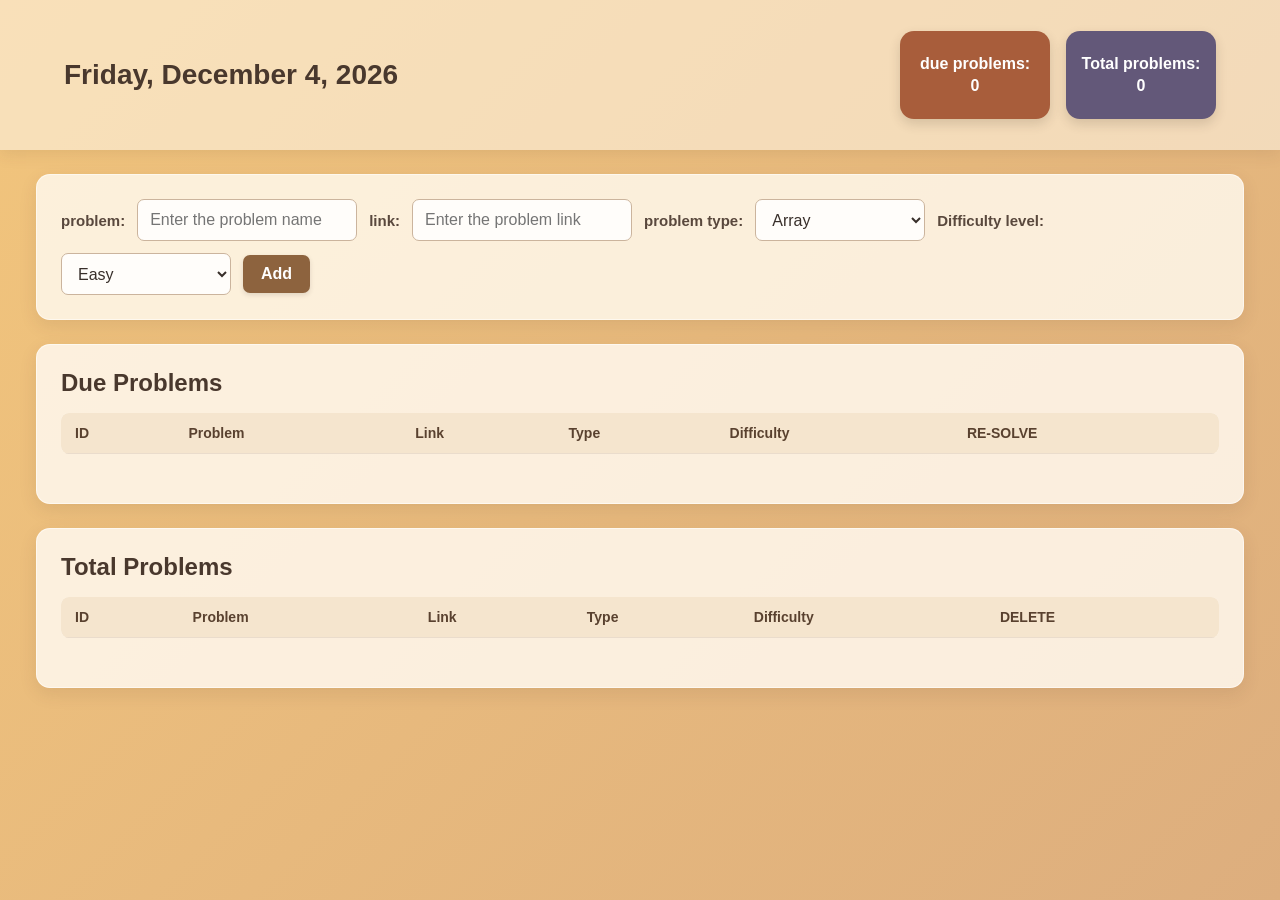
<file: dsa-reminder/index.html>
<!DOCTYPE html>
<html lang="en">
<head>
    <meta charset="UTF-8">
    <meta name="viewport" content="width=device-width, initial-scale=1.0">
    <title>DSA SITE</title>
    <link href="style.css" rel="stylesheet">
</head>
<body>
    <header>
        <div class="header">
            <h1 id="current-date">date:</h1>
            <div id="due">Due:</div>
            <div id="total">Total:</div>
        </div>
    </header>

    <main>
        <div class="input-container">
            <form id="input-form">
                <label for="input-field">problem:</label>
                <input type="text" id="input-field" placeholder="Enter the problem name" required>
                <label for="link-field" >link:</label>
                <input type="url" id="link-field" placeholder="Enter the problem link" required>
                <label for="problem-type">problem type:</label>
                <select id="problem-type" required>
                    <option value="array">Array</option>
                    <option value="string">String</option>
                    <option value="list">List</option>
                    <option value="stack">Stack</option>
                    <option value="queue">Queue</option>
                    <option value="tree">Tree</option>
                    <option value="graph">Graph</option>
                    <option value="dynamic-programming">Dynamic Programming</option>
                    <option value="greedy">Greedy</option>
                </select>
                <label for="difficulty">Difficulty level:</label>
                <select id="difficulty" required>
                    <option value="easy">Easy</option>
                    <option value="medium">Medium</option>
                    <option value="hard">Hard</option>
                </select>
                    <button type="submit" id="add-button">Add</button>

            </form>
        </div>
       <div class="due--list">
            <h2>Due Problems</h2>
            <div class="due-table-wrap">
                <table id="due-list">
                    <thead>
                        <tr>
                            <th scope="col">ID</th>
                            <th scope="col">Problem</th>
                            <th scope="col">Link</th>
                            <th scope="col">Type</th>
                            <th scope="col">Difficulty</th>
                            <th scope="col">RE-SOLVE</th>
                        </tr>
                    </thead>
                    <tbody id="due-list-body"></tbody>
                </table>
            </div>
        </div>
        <div class="total--list">
            <h2>Total Problems</h2>
            <div class="total-table-wrap">
                <table id="total-list">
                    <thead>
                        <tr>
                            <th scope="col">ID</th>
                            <th scope="col">Problem</th>
                            <th scope="col">Link</th>
                            <th scope="col">Type</th>
                            <th scope="col">Difficulty</th>
                            <th scope="col">DELETE</th>
                        </tr>
                    </thead>
                    <tbody id="total-list-body"></tbody>
                </table>
            </div>
        </div>



    </main>

    <script src="script.js"></script>
</body>
</html>
</file>
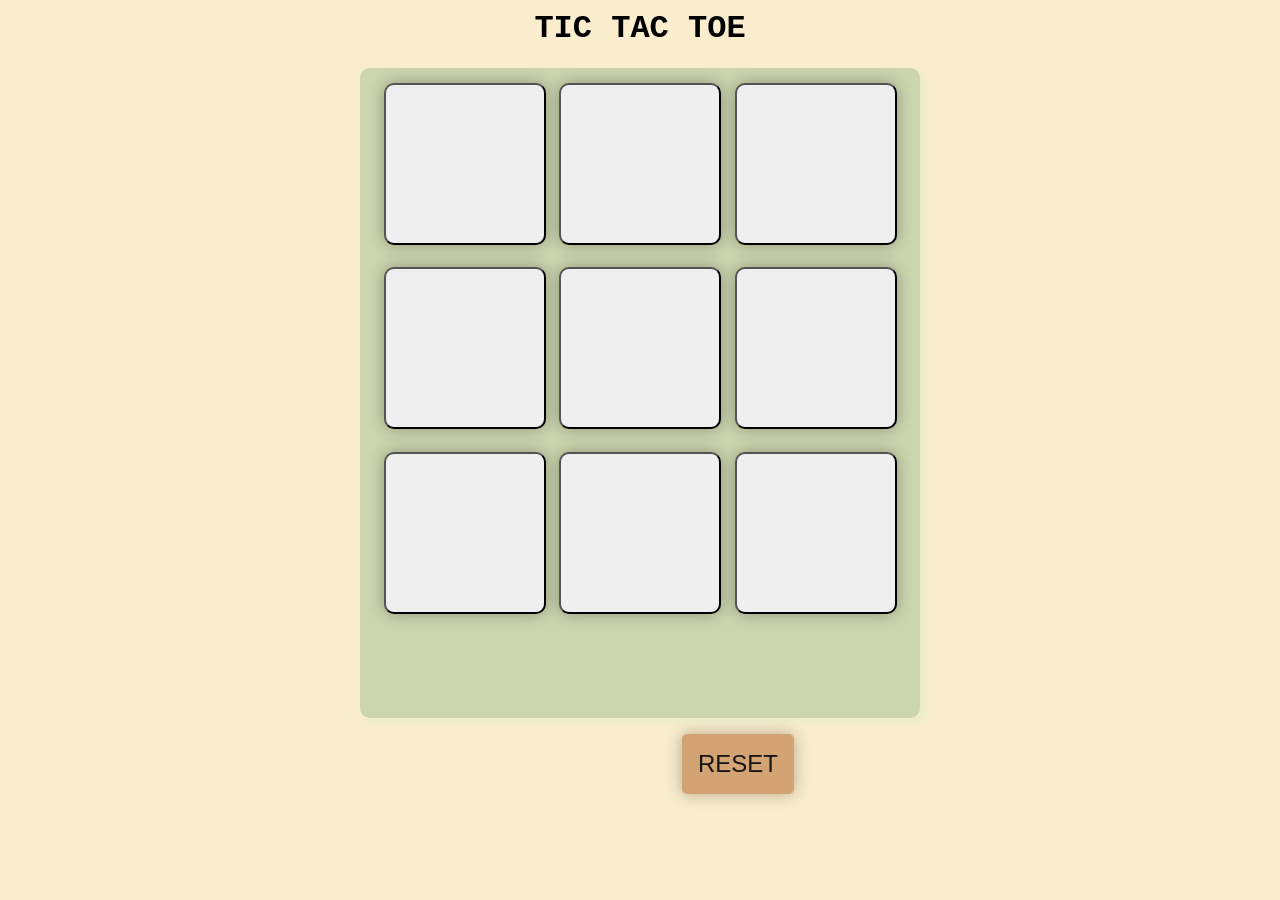
<file: tic-tac-toe/index.html>
<!DOCTYPE html>
<html lang="en">
<head>
    <meta charset="UTF-8">
    <meta name="viewport" content="width=device-width, initial-scale=1.0">
    <title>Document</title>
    <link href="style.css" rel="stylesheet">
</head>
<body>
    <main>
        <h1>  TIC TAC TOE </h1>
        <div class="msg  hide">
        <p id="message">WINNER</p>
        <button id="newgame">New Game</button>
    </div>
    <div class="container">

            <div class="game">
                <button class="button"></button>
                 <button class="button"></button>
                  <button class="button"></button>
                   <button class="button"></button>
                    <button class="button"></button>
                     <button class="button"></button>
                      <button class="button"></button>
                       <button class="button"></button>
                        <button class="button"></button>
        </div>

    </div>
    <button id="reset">RESET</button>

</main>



    <script src="script.js"></script>
</body>
</html>
</file>
<file: dsa-reminder/style.css>
* {
    box-sizing: border-box;
    margin: 0;
    padding: 0;
}

body {
    min-height: 100vh;
    color: #382f2a;
    font-family: Arial, sans-serif;
    background: linear-gradient(135deg, #F2C57C 0%, #DDAE7E 100%);
    background-attachment: fixed;
}

.header {
    display: flex;
    min-height: 150px;
    align-items: center;
    gap: 16px;
    padding: 24px clamp(20px, 5vw, 64px);
    background-color: rgba(255, 248, 235, 0.55);
    box-shadow: 0 4px 16px rgba(79, 53, 35, 0.1);
}

.header h1 {
    color: #49382d;
    font-size: clamp(20px, 3vw, 28px);
    text-align: left;
}

.header #due,
.header #total {
    display: flex;
    width: 150px;
    min-height: 88px;
    align-items: center;
    justify-content: center;
    padding: 14px;
    border-radius: 14px;
    color: #fff;
    font-size: 16px;
    font-weight: 700;
    line-height: 1.4;
    text-align: center;
    box-shadow: 0 5px 12px rgba(57, 42, 34, 0.16);
}

.header #due {
    margin-left: auto;
    background-color: #A85D3B;
}

.header #total {
    background-color: #635879;
}

.input-container {
    min-height: 15vh;
    margin: 24px clamp(16px, 3vw, 36px);
    padding: 24px;
    border: 1px solid rgba(255, 255, 255, 0.55);
    border-radius: 14px;
    background-color: rgba(255, 250, 241, 0.82);
    box-shadow: 0 6px 18px rgba(79, 53, 35, 0.1);
}

#input-form {
    display: flex;
    align-items: center;
    justify-content: flex-start;
    flex-wrap: wrap;
    gap: 12px;
}

input,
select {
    min-height: 42px;
    padding: 10px 12px;
    border: 1px solid #cbb49d;
    border-radius: 7px;
    background-color: #fffdfa;
    color: #382f2a;
    font: inherit;
}

input {
    width: min(220px, 100%);
}

select {
    width: 170px;
}

input:focus,
select:focus {
    border-color: #9b653d;
    outline: 3px solid rgba(155, 101, 61, 0.2);
}

.input-container label {
    color: #59483d;
    font-size: 15px;
    font-weight: 600;
    white-space: nowrap;
}

button {
    padding: 10px 18px;
    border: none;
    border-radius: 7px;
    color: #fff;
    font: inherit;
    font-weight: 700;
    cursor: pointer;
    box-shadow: 0 2px 5px rgba(57, 42, 34, 0.14);
    transition: filter 150ms ease, transform 150ms ease;
}

button:hover {
    filter: brightness(0.94);
    transform: translateY(-1px);
}

button:focus-visible {
    outline: 3px solid #49382d;
    outline-offset: 3px;
}

#add-button {
    background-color: #8D633E;
}

.resolve-btn {
    background-color: #7FB685 !important;
    color: #213b27;
}

.delete-btn {
    background-color: #EF6F6C;
}

.due--list,
.total--list {
    min-height: 160px;
    margin: 24px clamp(16px, 3vw, 36px);
    padding: 24px;
    border: 1px solid rgba(255, 255, 255, 0.55);
    border-radius: 14px;
    background-color: rgba(255, 250, 241, 0.84);
    color: #382f2a;
    box-shadow: 0 6px 18px rgba(79, 53, 35, 0.1);
}

.due--list h2,
.total--list h2 {
    margin-bottom: 16px;
    color: #49382d;
    text-align: left;
}

.total-table-wrap,
.due-table-wrap {
    width: 100%;
    overflow-x: auto;
    border-radius: 8px;
    background: #fffdfa;
}

#total-list,
#due-list {
    width: 100%;
    min-width: 680px;
    border-collapse: collapse;
    color: #382f2a;
    text-align: left;
}

#total-list th,
#due-list th,
#total-list td,
#due-list td {
    padding: 12px 14px;
    border-bottom: 1px solid #eadccc;
    text-align: left;
    vertical-align: top;
}

#total-list th,
#due-list th {
    background: #f5e5ce;
    color: #59412f;
    font-size: 14px;
    font-weight: 700;
}

#total-list td,
#due-list td {
    background: #fffdfa;
    overflow-wrap: anywhere;
}

#total-list tbody tr:last-child td,
#due-list tbody tr:last-child td {
    border-bottom: 0;
}

#total-list a,
#due-list a {
    color: #80512f;
    overflow-wrap: anywhere;
}

@media (max-width: 720px) {
    .header {
        flex-wrap: wrap;
        gap: 12px;
    }

    .header h1 {
        flex: 0 0 100%;
    }

    .header #due {
        margin-left: 0;
    }

    .input-container,
    .due--list,
    .total--list {
        padding: 18px;
    }

    #input-form {
        align-items: stretch;
    }

    input,
    select {
        width: 100%;
    }
}
</file>
<file: tic-tac-toe/style.css>
body{
    margin: 0%;
    padding: 0%;
    display: flex;
    justify-content: center;
    align-items: center;
    background-color: #FAEDCD;
}

main {
    display: flex;
    flex-direction: column;
    align-items: center;
}

.container{
    height: 70vh;
    background-color: #CCD5AE;
    border-radius: 10px;
    border: none;
    box-shadow: 5px 5px 10px #E9EDC9;
    padding: 10px;
    justify-content: center;
    align-items: center;


}

.game{
    width: 60vmin;
    height: 60vmin;
    display:flex;
    flex-wrap: wrap;
    justify-content: center;
    align-items: center;
    gap: 1.5vmin;

}

.button{
    width: 18vmin;
    height: 18vmin;
    border-radius: 10px;
    box-shadow: 0 0 1rem rgba(0, 0, 0, 0.3);
    font-size: 3rem;
    font-family: 'Courier New', Courier, monospace;
    font-weight: bold;
    color:#BC4749;
}

h1{
    text-align: center;
    font-family: 'Courier New', Courier, monospace;
    font-size: 2rem;
    color: black;
    margin-top: 10px;
}
#reset{
    padding: 1rem;
    font-size: 1.5rem;
    background-color: #D4A373;
    color: #161616;
    border: none;
    cursor: pointer;
    border-radius: 5px;
    box-shadow: 0 0 1rem rgba(0, 0, 0, 0.3);
    margin-top: 1rem;
    margin-left: 35%;
}

#message{
    font-size: 2rem;
    font-family:"Caveat", cursive;
    color:#FF8FAB;
    font-weight: bold;
    text-align: center;
}

.msg{
    display: flex;
    flex-direction: column;
    align-items: center;
    margin: 0 0 1rem 0;
}

.hide{
    display: none;
}
#newgame{
    padding: 1rem;
    font-size: 1.5rem;
    background-color: #D4A373;
    color: #161616;
    border: none;
    cursor: pointer;
    border-radius: 15px;
    box-shadow: 0 0 1rem rgba(0, 0, 0, 0.3);
    margin-top: 1rem;
    width: fit-content;
}
</file>
